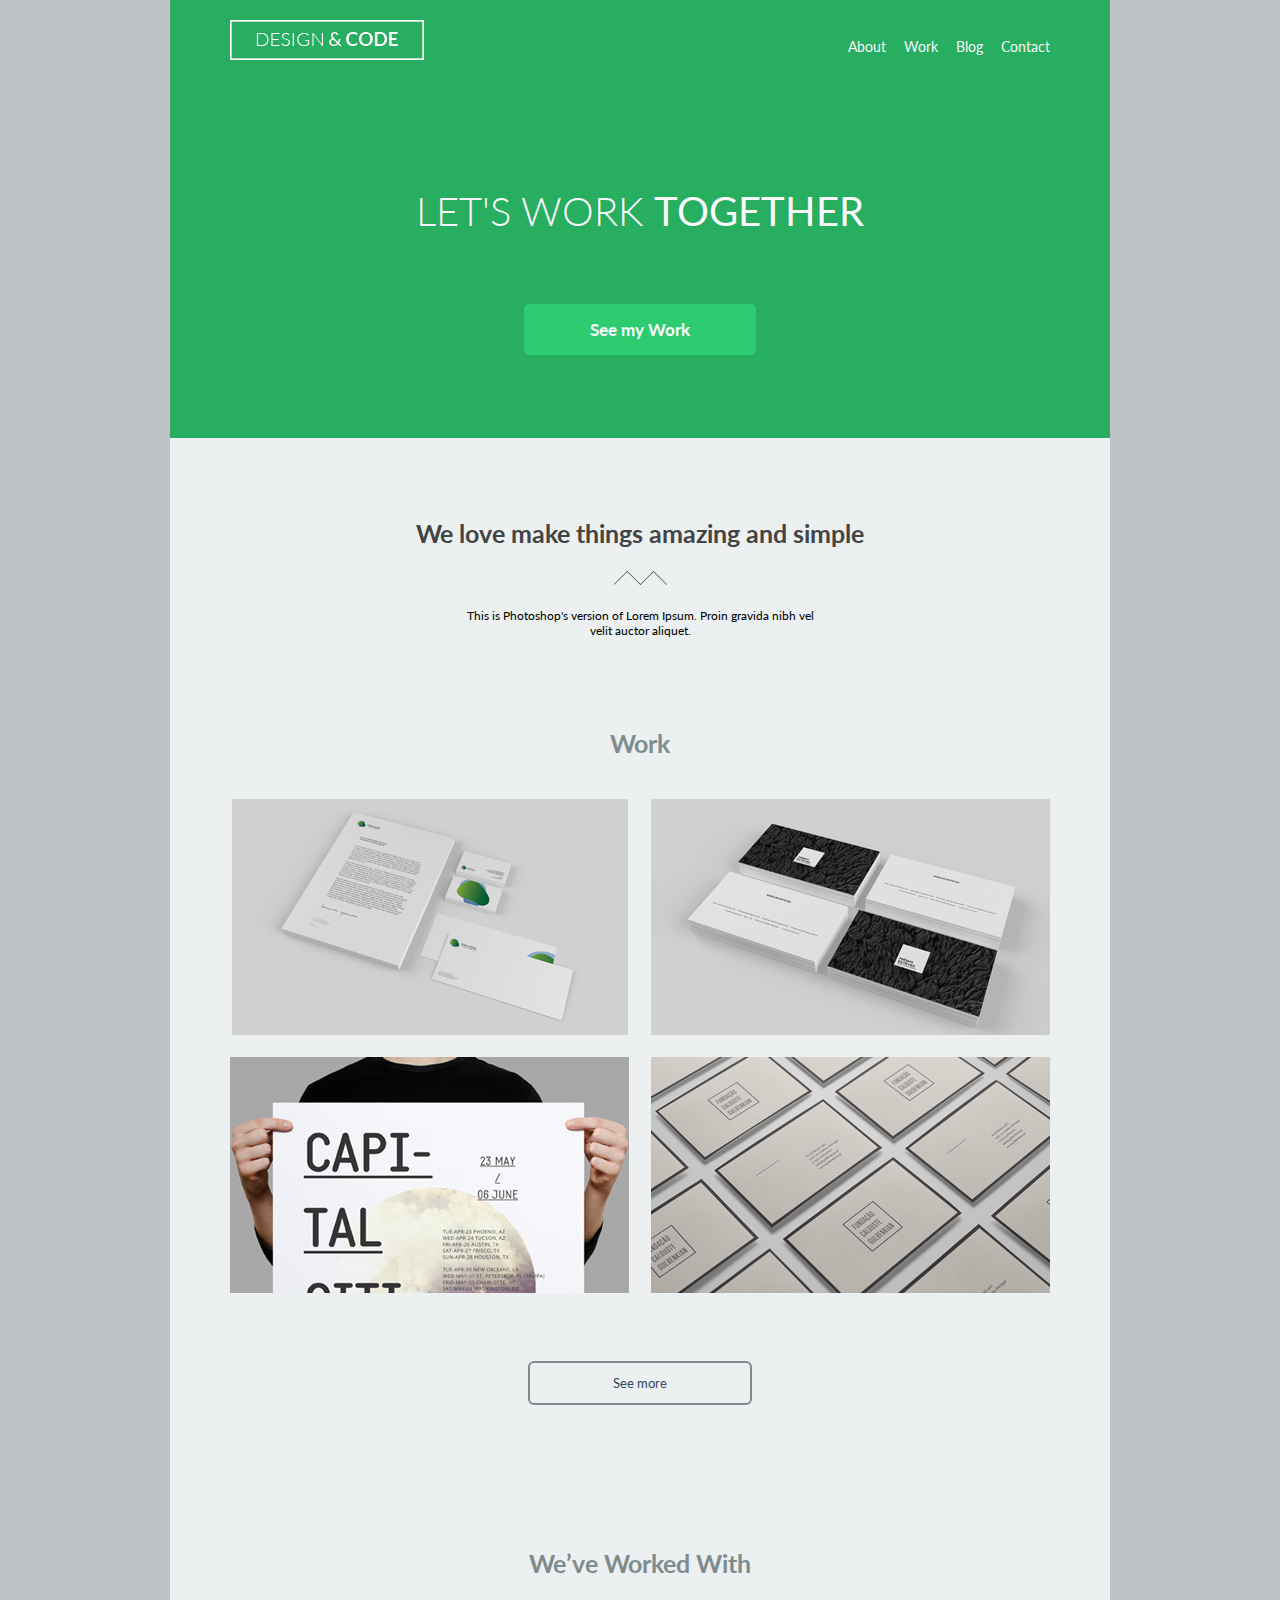
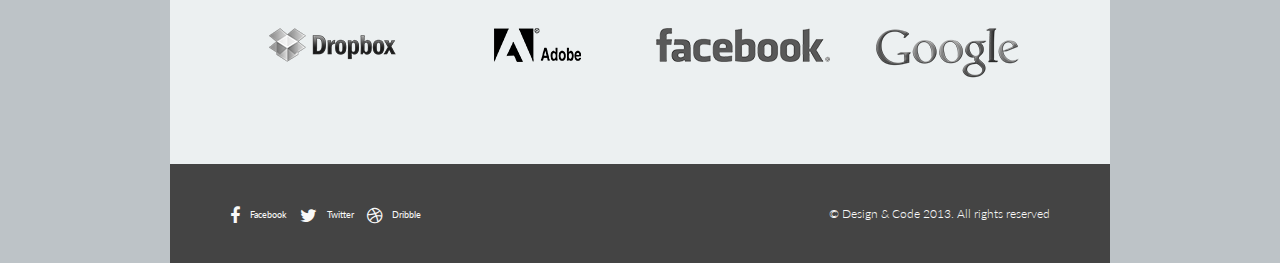
<file: index.html>
<!DOCTYPE html>
<html lang="en">
<head>
    <meta charset="UTF-8">
    <meta name="viewport" content="width=device-width, initial-scale=1.0">
    <meta http-equiv="X-UA-Compatible" content="ie=edge">
    <title>Document</title>
    <link rel="stylesheet" href="css/style.css">
    <link rel="stylesheet" href="https://cdnjs.cloudflare.com/ajax/libs/font-awesome/4.7.0/css/font-awesome.min.css" />
    <link href="https://fonts.googleapis.com/css?family=Lato:300,400" rel="stylesheet">
</head>
<body>
    <div class="wrapper">
        <div class="header">
            <div class="header-top">
                <img src="./img/logo.png" alt="Design & Code" class="logo">
                <ul class="nav">
                    <li><a href="about.html">About</a></li>
                    <li><a href="work.html">Work</a></li>
                    <li><a href="">Blog</a></li>
                    <li><a href="contact.html">Contact</a></li>
                </ul>
            </div>
            <h1>Let's work <span>together</span></h1>
            <a href="" class="btn-green">See my Work</a>
        </div>
        <div class="main">
            <h2>
                We love make things amazing and simple
            </h2>
            <div class="vector"></div>
            <p>
                This is Photoshop's version  of Lorem Ipsum. Proin gravida nibh vel<br>velit auctor aliquet.
            </p>
            <h3>Work</h3>
            <div class="gallery">
                <div class="gallery-pict">
                    <img src="./img/img1.png" alt="">
                </div>
                <div class="gallery-pict">
                    <img src="./img/img2.png" alt="">
                </div>
                <div class="gallery-pict">
                    <img src="./img/img3.png" alt="">
                </div>
                <div class="gallery-pict">
                    <img src="./img/img4.png" alt="">
                </div>
            </div>
            <a href="" class="btn-grey">See more</a>
            <h3>We’ve Worked With</h3>
            <div class="work">
                <div class="partners">
                    <img src="./img/dropbox.png" alt="Dropbox">
                </div>
                <div class="partners">
                    <img src="./img/adobe.png" alt="Adobe">
                </div>
                <div class="partners">
                    <img src="./img/fb.png" alt="Facebook">
                </div>
                <div class="partners">
                    <img src="./img/google.png" alt="Google">
                </div>
            </div>
        </div>
        <div class="footer">
            <ul class="socials">
                <li><a href=""><i class="fa fa-facebook fa-2x" aria-hidden="true"></i>Facebook</a></li>
                <li><a href=""><i class="fa fa-twitter fa-2x" aria-hidden="true"></i>Twitter</a></li>
                <li><a href=""><i class="fa fa-dribbble fa-2x" aria-hidden="true"></i>Dribble</a></li>
            </ul>
            <div class="rights">
                <p>
                    © Design & Code 2013. All rights reserved
                </p>
            </div>
        </div>
    </div>
</body>
    </html>
</file>
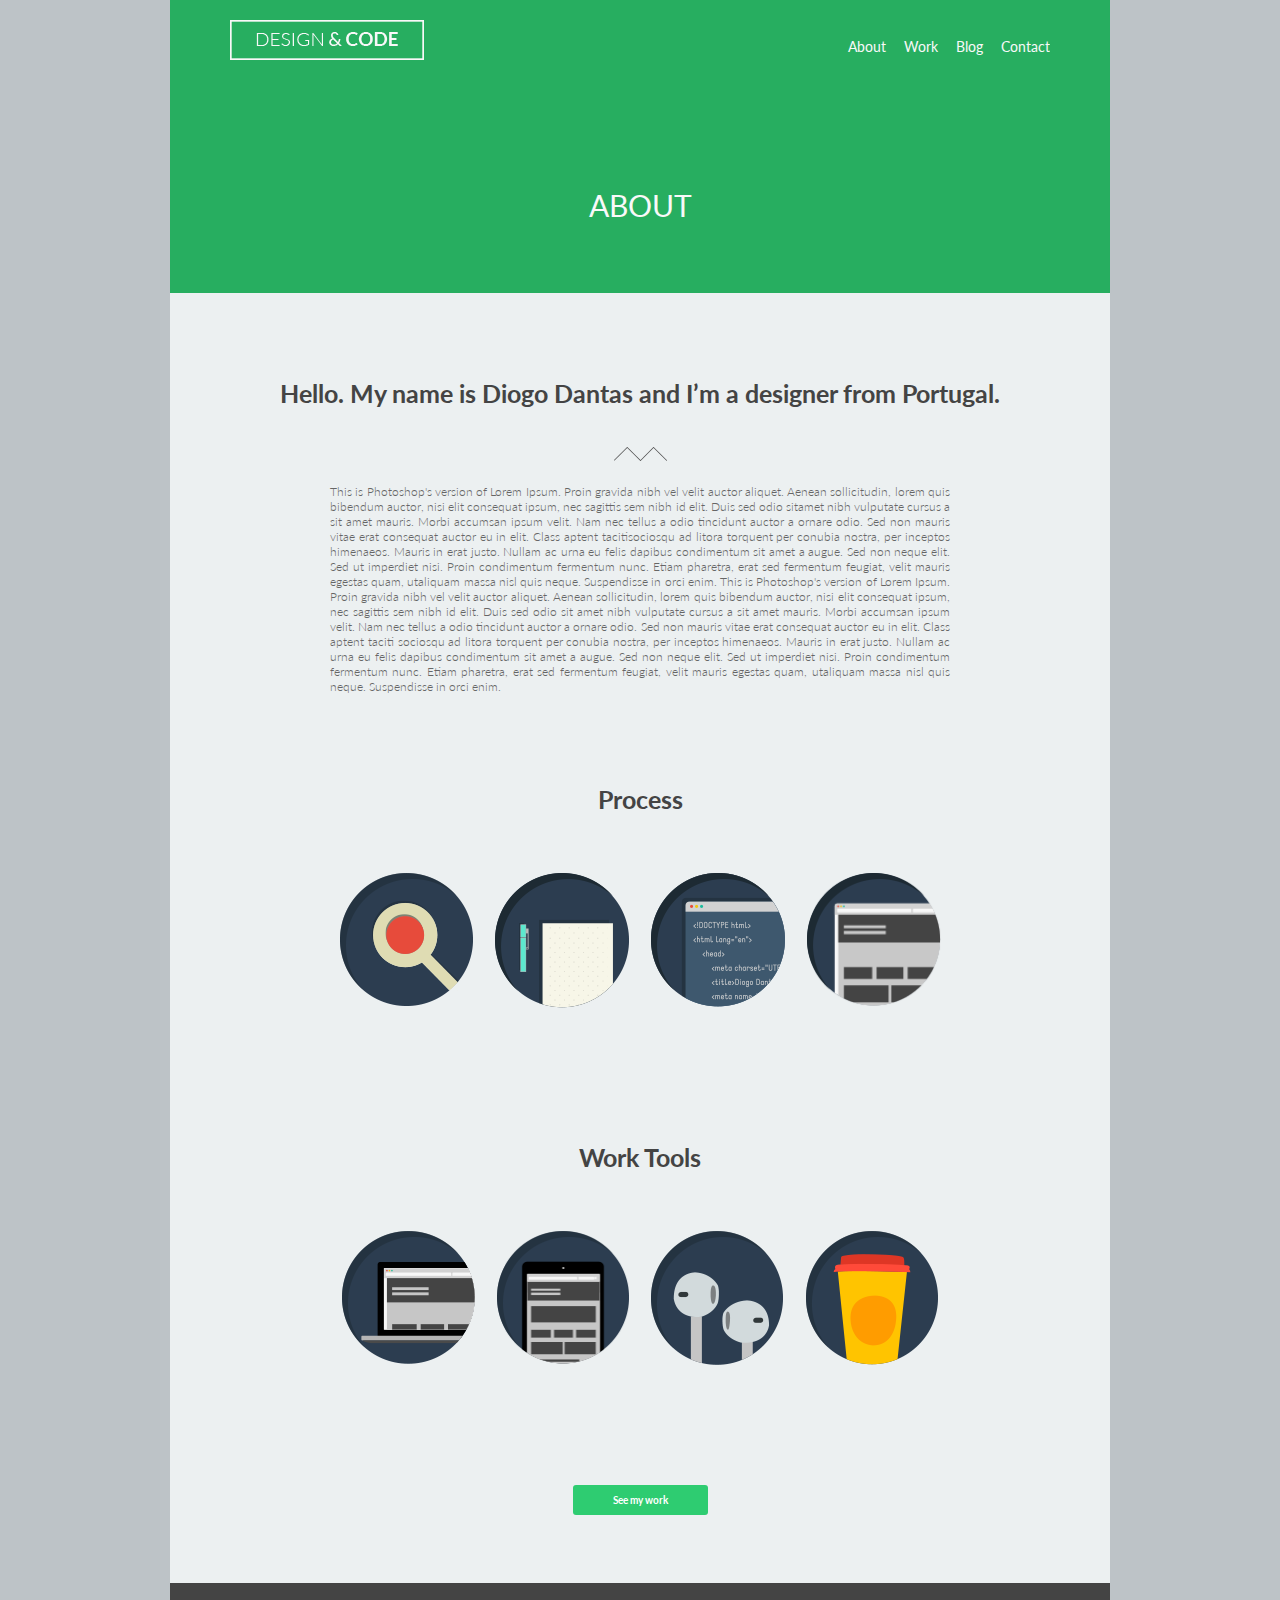
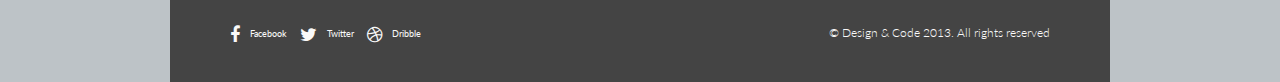
<file: about.html>
<!DOCTYPE html>
<html lang="en">
<head>
    <meta charset="UTF-8">
    <meta name="viewport" content="width=device-width, initial-scale=1.0">
    <meta http-equiv="X-UA-Compatible" content="ie=edge">
    <title>Document</title>
    <link rel="stylesheet" href="css/style.css">
    <link rel="stylesheet" href="https://cdnjs.cloudflare.com/ajax/libs/font-awesome/4.7.0/css/font-awesome.min.css" />
    <link href="https://fonts.googleapis.com/css?family=Lato:300,400" rel="stylesheet">
</head>
<body>
    <div class="wrapper">
        <div class="header">
            <div class="header-top">
                <a href="index.html"> <img src="./img/logo.png" alt="Design & Code" class="logo"></a>
                <ul class="nav">
                    <li><a href="about.html">About</a></li>
                    <li><a href="work.html">Work</a></li>
                    <li><a href="">Blog</a></li>
                    <li><a href="contact.html">Contact</a></li>
                </ul>
            </div>
            <h1 class="about-h1">About</h1>
        </div>
        <div class="wrapper-main">
            <h2 class="about-h2 ">
                Hello. My name is Diogo Dantas and I’m a designer from Portugal.
            </h2>
            <div class="vector"></div> 
            <p class="text">
                This is Photoshop's version  of Lorem Ipsum. Proin gravida nibh vel velit auctor aliquet. Aenean sollicitudin, lorem quis bibendum auctor, nisi elit consequat ipsum, nec sagittis sem nibh id elit. Duis sed odio sitamet nibh vulputate cursus a sit amet mauris. Morbi accumsan ipsum velit. Nam nec tellus a odio tincidunt auctor a ornare odio. Sed non  mauris vitae erat consequat auctor eu in elit. Class aptent tacitisociosqu ad litora torquent per conubia nostra, per inceptos himenaeos. Mauris in erat justo. Nullam ac urna eu felis dapibus condimentum sit amet a augue. Sed non neque elit. Sed ut imperdiet nisi. Proin condimentum fermentum nunc. Etiam pharetra, erat sed fermentum feugiat, velit mauris egestas quam, utaliquam massa nisl quis neque. Suspendisse in orci enim.
                This is Photoshop's version  of Lorem Ipsum. Proin gravida nibh vel velit auctor aliquet. Aenean sollicitudin, lorem quis bibendum auctor, nisi elit consequat ipsum, nec sagittis sem nibh id elit. Duis sed odio sit amet nibh vulputate cursus a sit amet mauris. Morbi accumsan ipsum velit. Nam nec tellus a odio tincidunt auctor a ornare odio. Sed non  mauris vitae erat consequat auctor eu in elit. Class aptent taciti sociosqu ad litora torquent per conubia nostra, per inceptos himenaeos. Mauris in erat justo. Nullam ac urna eu felis dapibus condimentum sit amet a augue. Sed non neque elit. Sed ut imperdiet nisi. Proin condimentum fermentum nunc. Etiam pharetra, erat sed fermentum feugiat, velit mauris egestas quam, utaliquam massa nisl quis neque. Suspendisse in orci enim.
            </p>
            <h3 class="about-h3">Process</h3>
            <div class="gallery-process-work">
                <div class="gallery-item">
                    <img src="./img/item1.png" alt="">
                </div>
                <div class="gallery-item">
                    <img src="./img/item2.png" alt="">
                </div>
                <div class="gallery-item">
                    <img src="./img/item3.png" alt="">
                </div>
                <div class="gallery-item">
                    <div class="item-overlay-cnt">
                        <img src="./img/item4.png" alt="">
                        <div class="item-overlay-text">
                            <div class="overlay-text">
                                <p>launch</p>
                            </div>
                        </div>
                    </div>
                </div>
            </div>
            <h3 class="about-h3">Work Tools</h3>
            <div class="gallery-process-work">
                <div class="gallery-item">
                    <img src="./img/item7.png" alt="">
                </div>
                <div class="gallery-item">
                    <img src="./img/item5.png" alt="">
                </div>
                <div class="gallery-item">
                    <img src="./img/item6.png" alt="">
                </div>
                <div class="gallery-item">
                    <img src="./img/item8.png" alt="">
                </div>
            </div>
            <a href="" class="my-work">See my work</a>
        </div>
        <div class="footer">
            <ul class="socials">
                <li><a href=""><i class="fa fa-facebook fa-2x" aria-hidden="true"></i>Facebook</a></li>
                <li><a href=""><i class="fa fa-twitter fa-2x" aria-hidden="true"></i>Twitter</a></li>
                <li><a href=""><i class="fa fa-dribbble fa-2x" aria-hidden="true"></i>Dribble</a></li>
            </ul>
            <div class="rights">
                <p>
                    © Design & Code 2013. All rights reserved
                </p>
            </div>
        </div>
    </div>
</body>
    </html>
</file>
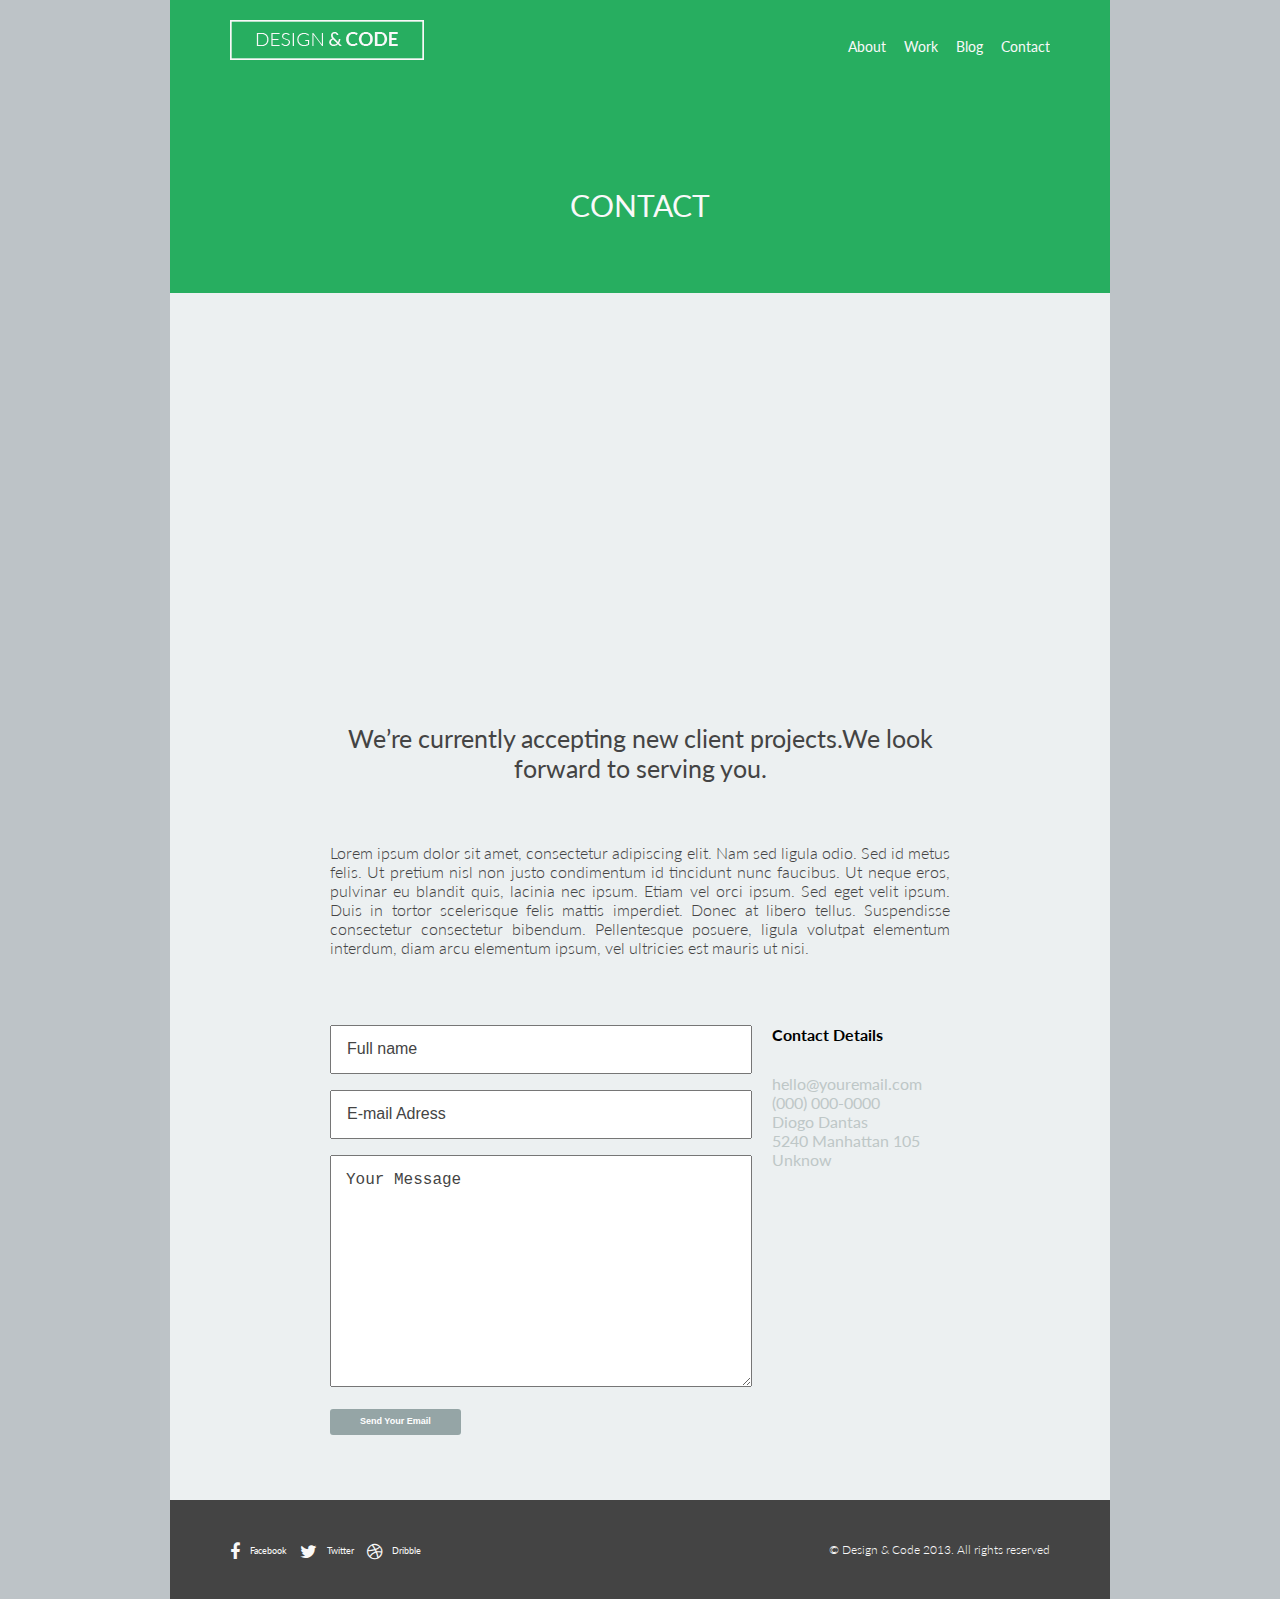
<file: contact.html>
<!DOCTYPE html>
<html lang="en">
<head>
    <meta charset="UTF-8">
    <meta name="viewport" content="width=device-width, initial-scale=1.0">
    <meta http-equiv="X-UA-Compatible" content="ie=edge">
    <title>Document</title>
    <link rel="stylesheet" href="css/style.css">
    <link rel="stylesheet" href="https://cdnjs.cloudflare.com/ajax/libs/font-awesome/4.7.0/css/font-awesome.min.css" />
    <link href="https://fonts.googleapis.com/css?family=Lato:300,400" rel="stylesheet">
</head>
<body>
    <div class="wrapper">
        <div class="header">
            <div class="header-top">
                <a href="index.html"><img src="./img/logo.png" alt="Design & Code" class="logo"></a>
                <ul class="nav">
                    <li><a href="about.html">About</a></li>
                    <li><a href="work.html">Work</a></li>
                    <li><a href="">Blog</a></li>
                    <li><a href="contact.html">Contact</a></li>
                </ul>
            </div>
            <h1 class="contact-h1">CONTACT</h1>
        </div>
        <div class="wrapper-main">
                <iframe             src="https://www.google.com/maps/embed?pb=!1m14!1m12!1m3!1d10255.521079206588!2d36.2276258!3d50.013599299999996!2m3!1f0!2f0!3f0!3m2!1i1024!2i768!4f13.1!5e0!3m2!1sru!2sua!4v1518192201108"  width="100%" height="300" frameborder="0" style="border:0" allowfullscreen>
                </iframe>
                <h3 class="contact-h3">
                    We’re currently accepting new client projects.We look forward to serving you.
                </h3>
                <p class="text-contact">
                        Lorem ipsum dolor sit amet, consectetur adipiscing elit. Nam sed ligula odio. Sed id metus felis. Ut pretium nisl non justo condimentum id tincidunt nunc faucibus. Ut neque eros, pulvinar eu blandit quis, lacinia nec ipsum. Etiam vel orci ipsum. Sed eget velit ipsum. Duis in tortor scelerisque felis mattis imperdiet. Donec at libero tellus. Suspendisse consectetur consectetur bibendum. Pellentesque posuere, ligula volutpat elementum interdum, diam arcu elementum ipsum, vel ultricies est mauris ut nisi.
                </p>
                <div class="contact-details">
                    <form class="left-side">
                        <input type="text" placeholder="Full name" class="input-text">
                        <input type="email" name="mail" id="mail" placeholder="E-mail Adress" class="input-text">
                        <textarea name="message" id="message" cols="1" rows="1" placeholder="Your Message"></textarea>
                        <input type="submit" value="Send Your Email" class="btn-send">
                    </form>
                    <div class="right-side">
                        <h4>Contact Details</h4>
                        <p>
                            hello@youremail.com <br>
                            (000) 000-0000<br>
                            Diogo Dantas <br>
                            5240 Manhattan 105 <br>
                            Unknow
                        </p>
                    </div>
                </div>
        </div>
        <div class="footer">
            <ul class="socials">
                <li><a href=""><i class="fa fa-facebook fa-2x" aria-hidden="true"></i>Facebook</a></li>
                <li><a href=""><i class="fa fa-twitter fa-2x" aria-hidden="true"></i>Twitter</a></li>
                <li><a href=""><i class="fa fa-dribbble fa-2x" aria-hidden="true"></i>Dribble</a></li>
            </ul>
            <div class="rights">
                <p>
                    © Design & Code 2013. All rights reserved
                </p>
            </div>
        </div>
    </div>
</body>
</html>
</file>
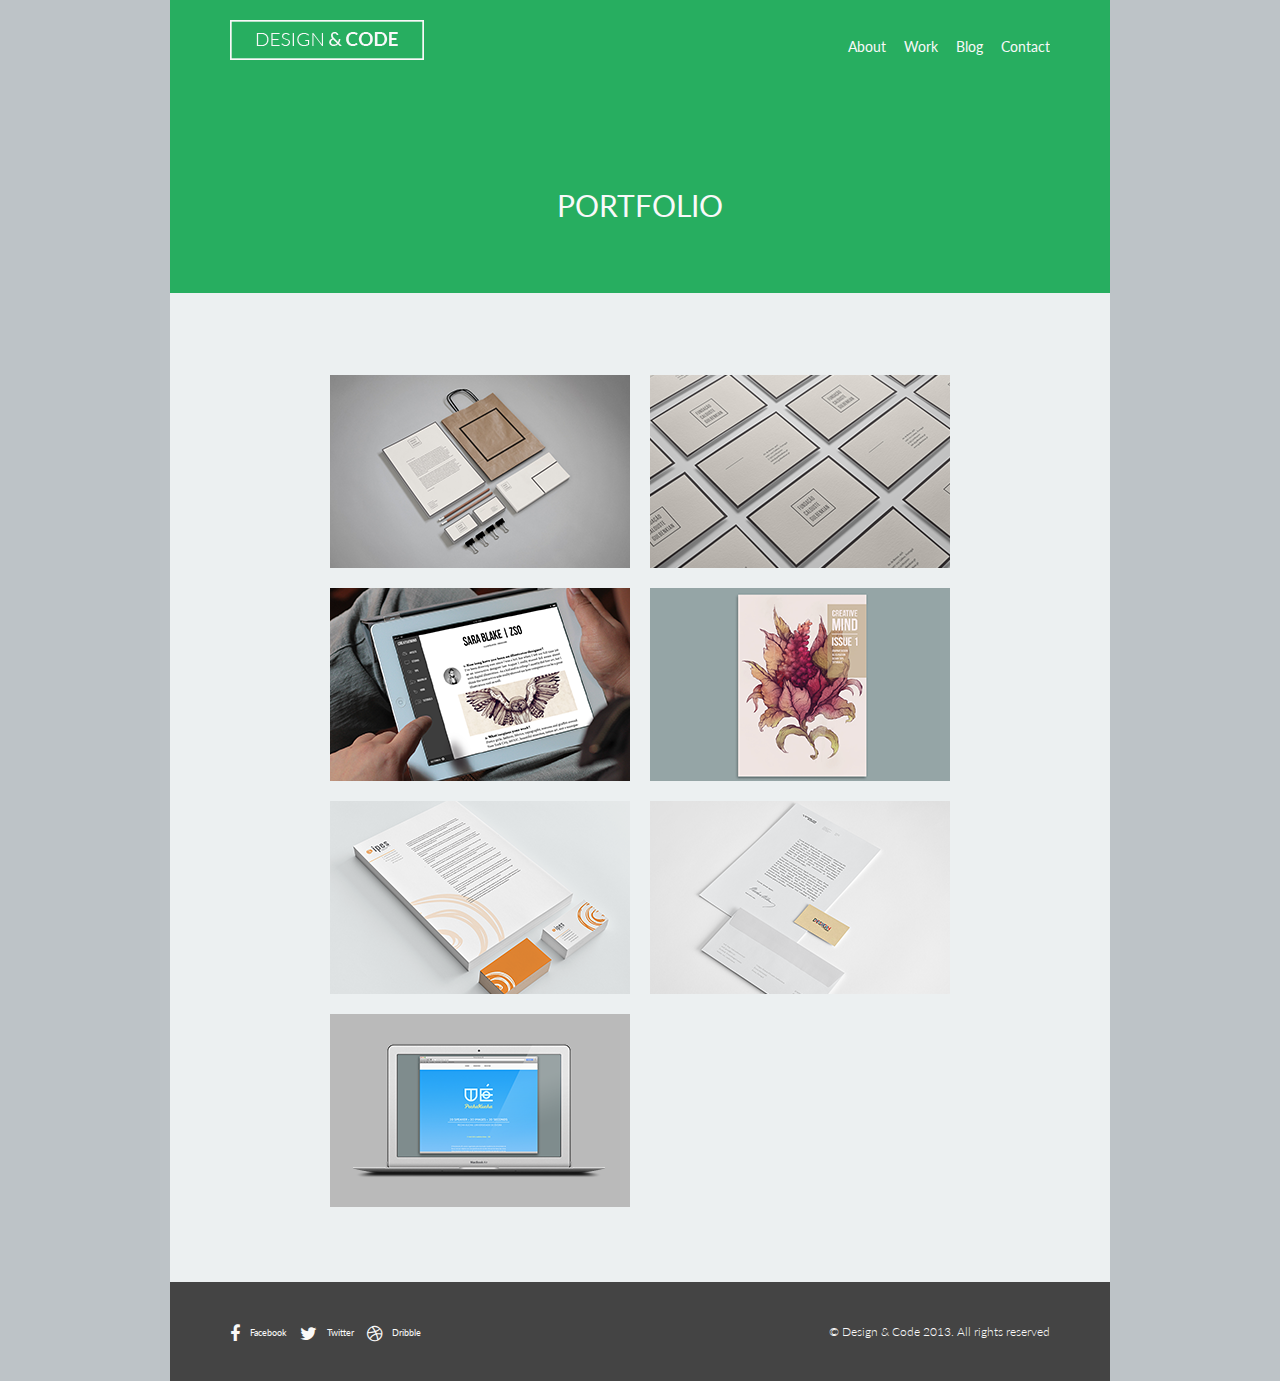
<file: work.html>
<!DOCTYPE html>
<html lang="en">
<head>
    <meta charset="UTF-8">
    <meta name="viewport" content="width=device-width, initial-scale=1.0">
    <meta http-equiv="X-UA-Compatible" content="ie=edge">
    <title>Document</title>
    <link rel="stylesheet" href="css/style.css">
    <link rel="stylesheet" href="https://cdnjs.cloudflare.com/ajax/libs/font-awesome/4.7.0/css/font-awesome.min.css" />
    <link href="https://fonts.googleapis.com/css?family=Lato:300,400" rel="stylesheet">
</head>
<body>
    <div class="wrapper">
        <div class="header">
            <div class="header-top">
                <a href="index.html"><img src="./img/logo.png" alt="Design & Code" class="logo"></a>
                <ul class="nav">
                    <li><a href="about.html">About</a></li>
                    <li><a href="work.html">Work</a></li>
                    <li><a href="">Blog</a></li>
                    <li><a href="contact.html">Contact</a></li>
                </ul>
            </div>
            <h1 class="portfolio-h1">PORTFOLIO</h1>
        </div>
        <div class="wrapper-main">
            <div class="gallery-portfolio">
                <div class="portfolio-picture">
                    <div class="portfolio-picture-cnt">
                        <img src="./img/p1.png" alt="">
                        <div class="gallery-portfolio-overlay">
                            <div class="gallery-text">
                                <h4>Project Title</h4>
                                <p>Branding</p>
                            </div>
                        </div> 
                    </div>
                </div>
                <div class="portfolio-picture">
                    <div class="portfolio-picture-cnt">
                        <img src="./img/p2.png" alt="">
                         <div class="gallery-portfolio-overlay">
                            <div class="gallery-text">
                                <h4>Project Title</h4>
                                <p>Branding</p>
                            </div>
                        </div> 
                    </div>
                </div>
                <div class="portfolio-picture">
                    <div class="portfolio-picture-cnt">
                        <img src="./img/p3.png" alt="">
                        <div class="gallery-portfolio-overlay">
                            <div class="gallery-text">
                                <h4>Project Title</h4>
                                <p>Branding</p>
                            </div>
                        </div> 
                    </div>
                </div>
                <div class="portfolio-picture">
                    <img src="./img/p4.png" alt="">
                </div>
                <div class="portfolio-picture">
                    <div class="portfolio-picture-cnt">
                        <img src="./img/p5.png" alt="">
                        <div class="gallery-portfolio-overlay">
                            <div class="gallery-text">
                                <h4>Project Title</h4>
                                <p>Branding</p>
                            </div>
                        </div> 
                    </div>
                </div>
                <div class="portfolio-picture">
                    <div class="portfolio-picture-cnt">
                        <img src="./img/p6.png" alt="">
                        <div class="gallery-portfolio-overlay">
                            <div class="gallery-text">
                                <h4>Project Title</h4>
                                <p>Branding</p>
                            </div>
                        </div> 
                    </div>
                </div>
                <div class="portfolio-picture">
                    <img src="./img/p7.png" alt="">
                </div>
            </div>
        </div>
        <div class="footer">
            <ul class="socials">
                <li><a href=""><i class="fa fa-facebook fa-2x" aria-hidden="true"></i>Facebook</a></li>
                <li><a href=""><i class="fa fa-twitter fa-2x" aria-hidden="true"></i>Twitter</a></li>
                <li><a href=""><i class="fa fa-dribbble fa-2x" aria-hidden="true"></i>Dribble</a></li>
            </ul>
            <div class="rights">
                <p>
                    © Design & Code 2013. All rights reserved
                </p>
            </div>
        </div>
    </div>
</body>
    </html>
</file>
<file: css/style.css>
* {
    box-sizing: border-box;
}
body {
    margin: 0;
    background-color: #bdc3c7;
}
.wrapper {
    width: 940px;
    margin: 0 auto;
    font-family: 'Lato', sans-serif;
}
.header {
    background-color: #27ae60;
    padding-top: 20px;
    padding-left: 60px;
    padding-right: 60px;
    padding-bottom: 80px;
    text-align: center;
    color: #f9f9f9;
}
.header-top {
    overflow: hidden;
    margin-bottom: 127px;
}
.logo {
    float: left;
    width: 194px;
    height: 40px;
}
.nav {
    float: right;
    padding: 0;
    margin-top: 16px;
    margin-bottom: 0;
}
.nav li {
    margin-left: 18px;
    list-style:none;
    float: left;
}
.nav li a {
    font-size: 14px; 
    color: currentColor; 
    text-decoration: none;
}
.nav li a:hover {
    color: black;
}
h1 {
    text-align: center;
    font-size: 40px;
    font-weight: 300;
    text-transform: uppercase;
    margin-bottom: 69px;
    cursor: default;
}
h1 span {
    font-weight: normal;
    text-transform: uppercase;
}
.btn-green {
    color:currentColor;
    padding: 15px 66px;
    background-color: #2ecc71;
    border-radius: 5px;
    display: inline-block;
    overflow: hidden;
    text-decoration: none;
    font-size: 17px;
    font-weight: bold;
}
.about-h1 {
    font-size: 30px;
    margin-bottom: -10px;
    margin-top: 8px;
    font-weight: 400;
    cursor: default;
}
.portfolio-h1 {
    margin-bottom: -10px;
    font-weight: 400;
    font-size: 30px;
    cursor: default;
}
.contact-h1 {
    margin-bottom: -10px;
    font-size: 30px;
    font-weight: 400;
    cursor: default;
}
.main {
    padding: 80px 60px;
    background-color: #ecf0f1;
    text-align: center;
}
h2 {
    color: #444444;
    font-size: 25px;
    margin-bottom: 23px;
    margin-top: 0;
    cursor: default;
}
.about-h2 {
    margin-top: 13px;
    margin-bottom: 39px;
    margin-left: -60px;
    margin-right: -60px; 
}
.vector {
    width: 53px;
    height: 14px;
    margin: 0 auto 23px auto;
    background-image: url(../img/vector.png);
}
p {
    color: currentColor;
    font-size: 12px;
    margin-top: 0;
    margin-bottom: 90px;
}
.text {
    color: #666666;
    font-weight: 300;
    margin-top: 9px;
    text-align: justify;
    width: 100%;
    cursor: default;
}
h3 {
    color:#7f8c8d;
    font-size: 25px;
    margin-top: 0;
    margin-bottom: 0;
    cursor: default;
}
.contact-h3 {
    font-weight: 400;
    margin-top: 55px;
    margin-bottom: 60px;
    color: #444444;
}
.text-contact {
    text-align: justify;
    font-weight: 300;
    font-size: 16px;
    color: #444444;
    margin-bottom: 68px;
}
.gallery {
    overflow: hidden;
    margin-bottom: 57px;
    margin-top: 30px;
    margin-left: -11px;
    margin-right: -11px;
}
.gallery-pict {
    float: left;
    padding: 11px;
    width: 50%;
}
.gallery-pict img {
    vertical-align: top;
    max-width: 100%;
}
.gallery-process-work {
    display: inline-block;
    margin-bottom: 120px;
    margin-left: -11px;
    margin-right: -11px;
    overflow: hidden;
}
.gallery-item {
    border-radius: 50%;
    float: left;
    padding: 11px;
    width: 25%;
}
.gallery-item img {
   max-width: 100%;
   vertical-align: top;
}
.item-overlay-cnt {
    position: relative;
}
.item-overlay-text {
    position: absolute;
    text-align: center;
    opacity: 0;
    visibility: hidden;
    width: 100%;
    border: 8px #259458 solid;
    border-radius: 50%;
    background-color: rgba(153,166,167,.9);
    height: 100%;
    top: 0;
    left: 0;
}
.gallery-item:hover .item-overlay-text {
    visibility: visible;
    opacity: 1;
    transition: 1s;
    position: absolute;
    cursor: pointer;
}
.item-overlay-text p {
    color: #ffffff;
    font-size: 20px;
    position: absolute;
    top: 50%;
    left: 50%;
    transform: translate(-50%,-50%);
    margin: 0;
}
.wrapper-main {
    padding: 72px 160px 65px 160px;
    background-color: #ecf0f1;
    text-align: center;
    overflow: hidden;
}
.gallery-portfolio {
    margin-left: -10px;
    margin-right: -10px;
    overflow: hidden;
}
.portfolio-picture-cnt {
    position: relative;
}
.portfolio-picture {
    width: 50%;
    float: left;
    padding: 10px;
}
.gallery-portfolio-overlay {
    position: absolute;
    top: 20px;
    left: 20px;
    right: 20px;
    bottom: 20px;
    content:'';
    opacity: 0;
    visibility: hidden;
    transition: 1s;
    background-color:rgba(151,166,167,.9);
}
.portfolio-picture:hover .gallery-portfolio-overlay {
    visibility: visible;
    opacity: 1;
    cursor: pointer;
}
.gallery-portfolio img {
    max-width: 100%;
    vertical-align: top;
}
.gallery-text {
    position: absolute;
    top: 50%;
    left: 50%;
    transform: translate(-50%,-50%);
    text-align: center;
    color: #f9f9f9;
}
.gallery-text h4 {
    margin: 0;
    font-size: 20px;
    padding-bottom: 13px;
    margin-bottom: 8px;
    position: relative;
    font-weight: 400;
}
.gallery-text h4::after {
    position: absolute;
    content: '';
    background-color: #f9f9f9;
    left: 18px;
    right: 18px;
    height: 1px;
    bottom: 0;
}
.gallery-text p{
    font-size: 10px;
    font-weight: 300;
    margin: 0;
}
.btn-grey {
    padding: 12px 83px;
    border-radius: 6px;
    border: 2px solid #7f8c8d;
    display: inline-block;
    overflow: hidden;
    text-decoration: none;
    color: #34495e;
    font-size: 13px;
    margin-bottom: 140px;
}
.about-h3 {
    color: #444444;
    margin-bottom: 48px;
}
.my-work {
    padding: 9px 40px;
    background-color: #2ecc71;
    border-radius: 3px;
    display: inline-block;
    overflow: hidden;
    text-decoration: none;
    font-size: 10px;
    font-weight: bold;
    color: #ffffff;
    border: none;
    margin-top: -30px;
}
.work {
    display: inline-block;
    overflow: hidden;
    width: 100%;
    margin-top: 50px;
}
.partners {
    float: left;
    width: 25%;
    vertical-align: middle;
}
.contact-details {
    width: 100%;
    overflow: hidden;
}
.left-side {
    width: 422px;
    float: left;
    overflow: hidden;
    text-align: left;
}
.input-text {
    padding-top: 15px;
    padding-left: 15px;
    padding-bottom: 15px;
    padding-right: 15px;
    margin-bottom: 16px;
    width: 100%;
}
textarea {
    padding-bottom: 200px;
    padding-top: 15px;
    padding-left: 15px;
    padding-right: 15px;
    margin-bottom: 18px;
    width: 100%;
}
.btn-send {
    padding: 7px 30px 9px 30px;
    background-color: #95a5a6;
    border-radius: 3px;
    color: #ffffff;
    font-weight: bold;
    font-size: 9px;
    margin: 0;
    cursor: pointer;
    border: none;
}
.right-side {
    text-align: left;
    overflow: hidden;
    margin-left: 20px;
    float: left;
}
.right-side h4 {
    margin-top: 0;
    margin-bottom: 30px;
}
.right-side p {
    color: #bec7c7;
    font-weight: 400;
    font-size: 16px;
}
.footer {
    background-color: #444444;
    margin: 0;
    padding: 38px 60px;
    overflow: hidden;
    color: #f9f9f9;
}
.socials {
    float: left;
    overflow: hidden;
    padding: 0;
    margin: 0;
}
.socials li {
    float: left;
    list-style: none;
    margin-right: 13px;
}
.socials li a {
    text-decoration: none;
    color: currentColor;
    font-size: 9px;
}
.socials .fa {
    vertical-align: middle;
    margin-right: 10px;
}
.rights {
    float: right;
    margin-top: 4px;
}
.rights p {
    color: currentColor;
    font-size: 12px;
    font-weight: 300;
    margin: 0;
}
.input-text::-webkit-input-placeholder {
    font-weight: 300;
    font-size: 16px;
    color: #444444;
    font-family: inherit;
}
textarea::-webkit-input-placeholder {
    font-weight: 300;
    font-size: 16px;
    color: #444444;
    font-family: inherit;
}
</file>
